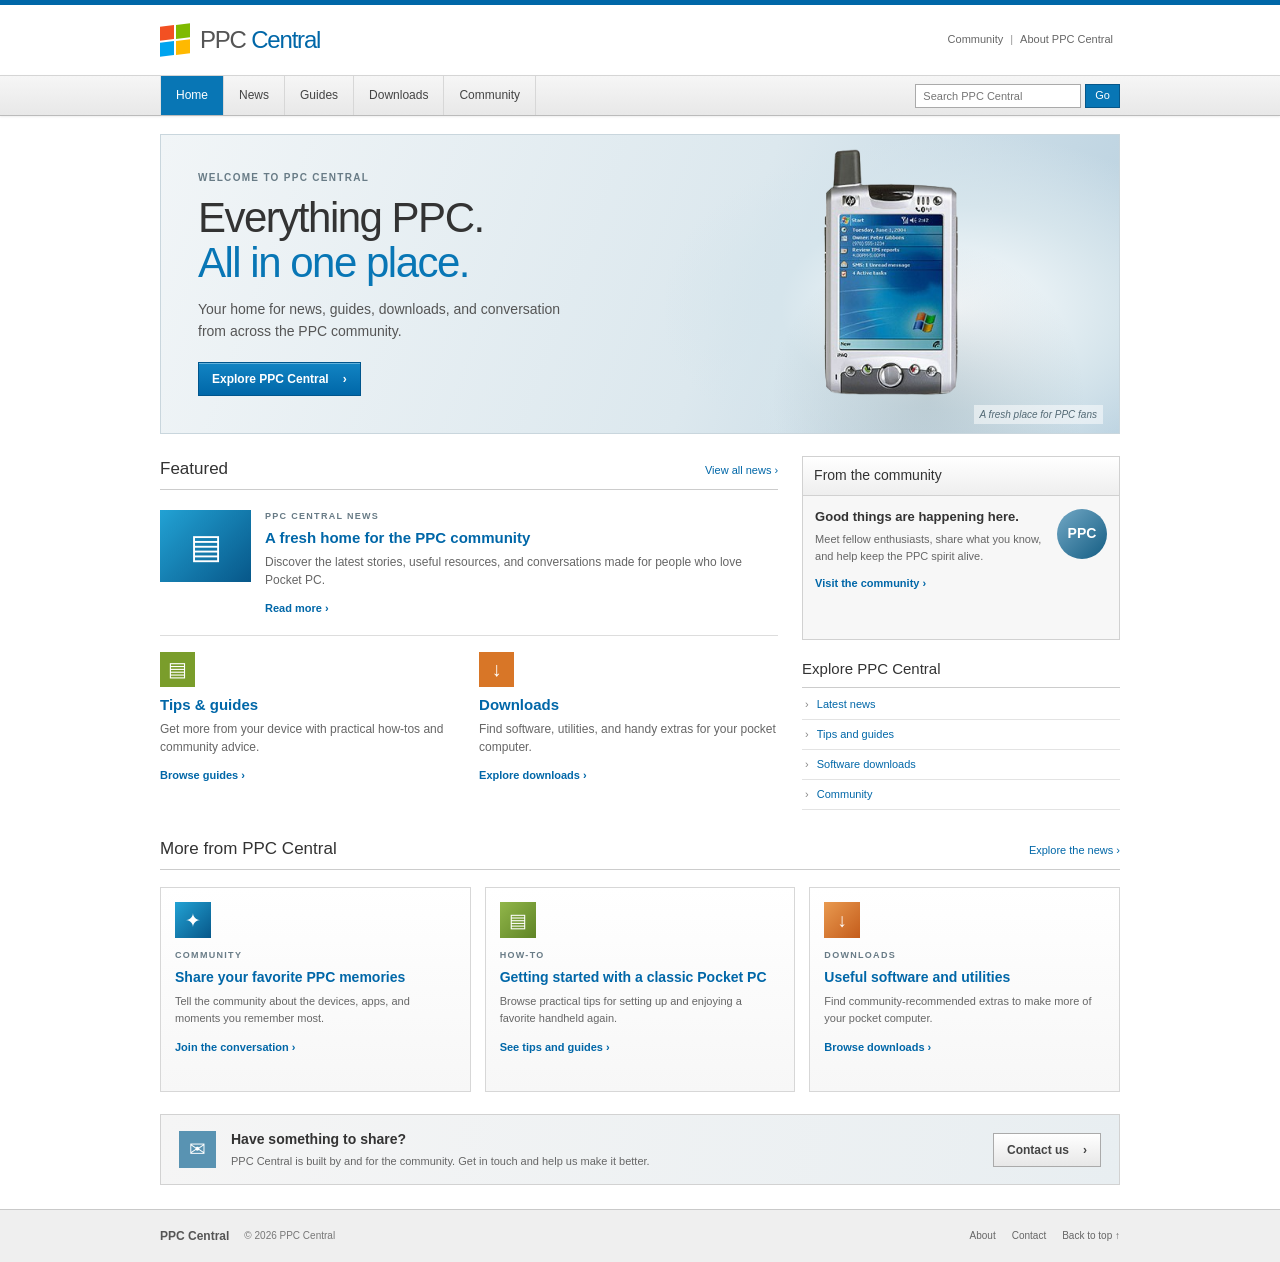
<file: index.html>
<!doctype html>
<html lang="en">
<head>
  <meta charset="utf-8">
  <meta name="viewport" content="width=device-width, initial-scale=1">
  <meta name="description" content="PPC Central — a classic web experience for the PPC community.">
  <title>PPC Central</title>
  <link rel="stylesheet" href="styles.css">
  <link rel="stylesheet" href="pocket-pc-details.css">
  <link rel="stylesheet" href="news-icon.css">
</head>
<body>
  <a class="skip-link" href="#main">Skip to content</a>
  <header class="site-header">
    <div class="utility wrap">
      <a class="brand" href="index.html" aria-label="PPC Central home"><span class="brand-mark" aria-hidden="true"><i></i><i></i><i></i><i></i></span><span class="brand-name">PPC <b>Central</b></span></a>
      <div class="utility-links"><a href="community.html">Community</a><span>|</span><a href="#about">About PPC Central</a></div>
    </div>
    <div class="nav-band">
      <nav class="main-nav wrap" aria-label="Main navigation">
        <a class="nav-home" href="index.html" aria-current="page">Home</a>
        <a href="news.html">News</a>
        <a href="guides.html">Guides</a>
        <a href="downloads.html">Downloads</a>
        <a href="community.html">Community</a>
        <form class="search" role="search" action="#">
          <label class="visually-hidden" for="site-search">Search PPC Central</label>
          <input id="site-search" type="search" placeholder="Search PPC Central">
          <button type="submit" aria-label="Search">Go</button>
        </form>
      </nav>
    </div>
  </header>

  <main id="main" class="wrap">
    <section class="hero" aria-labelledby="hero-title">
      <div class="hero-copy">
        <p class="eyebrow">WELCOME TO PPC CENTRAL</p>
        <h1 id="hero-title">Everything PPC.<br><span>All in one place.</span></h1>
        <p class="hero-intro">Your home for news, guides, downloads, and conversation from across the PPC community.</p>
        <a class="button button-blue" href="guides.html">Explore PPC Central <span aria-hidden="true">›</span></a>
      </div>
      <div class="hero-art">
        <img src="ppc.png" alt="HP iPAQ Pocket PC displaying the Windows Mobile Today screen" style="position:absolute;inset:0;width:100%;height:100%;object-fit:contain;padding:10px 24px 28px;">
        <span class="art-caption">A fresh place for PPC fans</span>
      </div>
    </section>

    <div class="content-grid">
      <section class="primary-column" aria-label="Featured content">
        <div class="section-heading"><h2>Featured</h2><a href="news.html">View all news <span aria-hidden="true">›</span></a></div>
        <article class="feature-card" id="news">
          <div class="feature-icon icon-blue" aria-hidden="true"><span>✦</span></div>
          <div><p class="card-kicker">PPC CENTRAL NEWS</p><h3><a href="news.html">A fresh home for the PPC community</a></h3><p>Discover the latest stories, useful resources, and conversations made for people who love Pocket PC.</p><a class="text-link" href="news.html">Read more <span aria-hidden="true">›</span></a></div>
        </article>
        <div class="tile-row">
          <article class="small-card" id="guides-card"><div class="tile-icon tile-green" aria-hidden="true">▤</div><h3><a href="guides.html">Tips &amp; guides</a></h3><p>Get more from your device with practical how-tos and community advice.</p><a class="text-link" href="guides.html">Browse guides ›</a></article>
          <article class="small-card" id="downloads-card"><div class="tile-icon tile-orange" aria-hidden="true">↓</div><h3><a href="downloads.html">Downloads</a></h3><p>Find software, utilities, and handy extras for your pocket computer.</p><a class="text-link" href="downloads.html">Explore downloads ›</a></article>
        </div>
      </section>

      <aside class="side-column" aria-label="Community highlights">
        <section class="side-panel" id="community"><h2>From the community</h2><div class="side-panel-body"><div class="community-badge" aria-hidden="true">PPC</div><h3>Good things are happening here.</h3><p>Meet fellow enthusiasts, share what you know, and help keep the PPC spirit alive.</p><a class="text-link" href="community.html">Visit the community ›</a></div></section>
        <section class="quick-links"><h2>Explore PPC Central</h2><ul><li><a href="news.html">Latest news</a></li><li><a href="guides.html">Tips and guides</a></li><li><a href="downloads.html">Software downloads</a></li><li><a href="community.html">Community</a></li></ul></section>
      </aside>
    </div>

    <section class="latest-section" aria-labelledby="latest-title">
      <div class="section-heading"><h2 id="latest-title">More from PPC Central</h2><a href="news.html">Explore the news <span aria-hidden="true">›</span></a></div>
      <div class="latest-grid">
        <article class="latest-card"><div class="latest-icon latest-blue" aria-hidden="true">✦</div><p class="card-kicker">COMMUNITY</p><h3><a href="community.html">Share your favorite PPC memories</a></h3><p>Tell the community about the devices, apps, and moments you remember most.</p><a class="text-link" href="community.html">Join the conversation ›</a></article>
        <article class="latest-card"><div class="latest-icon latest-green" aria-hidden="true">▤</div><p class="card-kicker">HOW-TO</p><h3><a href="guides.html">Getting started with a classic Pocket PC</a></h3><p>Browse practical tips for setting up and enjoying a favorite handheld again.</p><a class="text-link" href="guides.html">See tips and guides ›</a></article>
        <article class="latest-card"><div class="latest-icon latest-orange" aria-hidden="true">↓</div><p class="card-kicker">DOWNLOADS</p><h3><a href="downloads.html">Useful software and utilities</a></h3><p>Find community-recommended extras to make more of your pocket computer.</p><a class="text-link" href="downloads.html">Browse downloads ›</a></article>
      </div>
    </section>

    <section class="bottom-callout" id="about"><div class="callout-symbol" aria-hidden="true">✉</div><div><h2>Have something to share?</h2><p>PPC Central is built by and for the community. Get in touch and help us make it better.</p></div><a class="button button-light" href="mailto:psc3u1w4z@mozmail.com">Contact us <span aria-hidden="true">›</span></a></section>
  </main>

  <footer class="site-footer"><div class="footer-inner wrap"><a class="footer-brand" href="index.html">PPC Central</a><span>© 2026 PPC Central</span><nav aria-label="Footer"><a href="#about">About</a><a href="mailto:psc3u1w4z@mozmail.com">Contact</a><a href="#main">Back to top ↑</a></nav></div></footer>
</body>
</html>
</file>
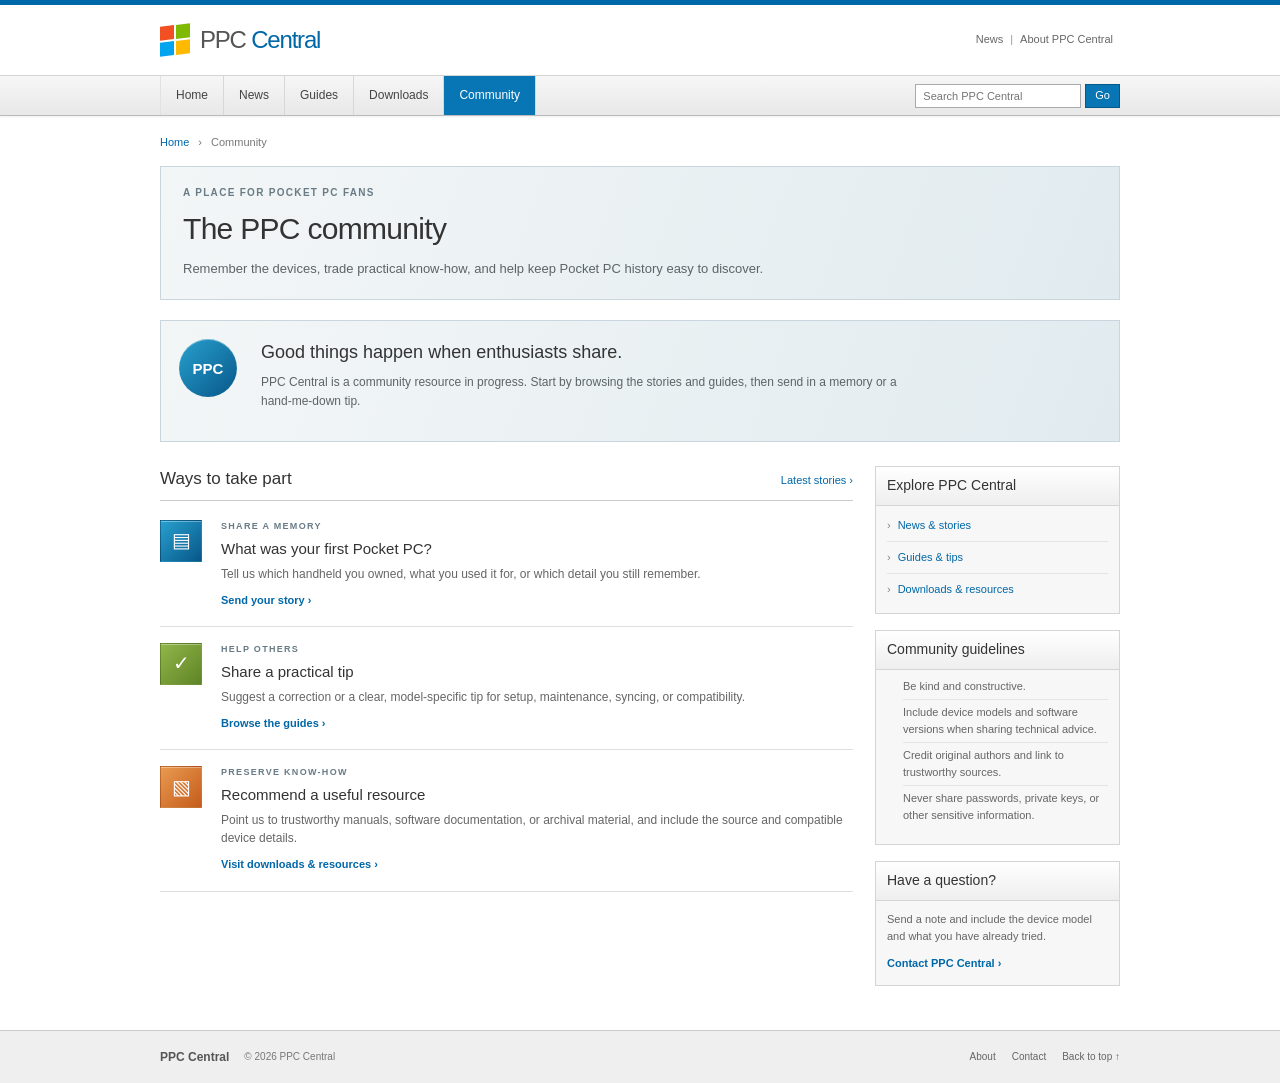
<file: community.html>
<!doctype html>
<html lang="en">
<head>
  <meta charset="utf-8">
  <meta name="viewport" content="width=device-width, initial-scale=1">
  <meta name="description" content="Connect with Pocket PC fans, share device memories, and explore community resources at PPC Central.">
  <title>Community | PPC Central</title>
  <link rel="stylesheet" href="styles.css">
  <link rel="stylesheet" href="news-page.css">
  <link rel="stylesheet" href="community-page.css">
</head>
<body>
  <a class="skip-link" href="#main">Skip to content</a>
  <header class="site-header">
    <div class="utility wrap">
      <a class="brand" href="index.html" aria-label="PPC Central home"><span class="brand-mark" aria-hidden="true"><i></i><i></i><i></i><i></i></span><span class="brand-name">PPC <b>Central</b></span></a>
      <div class="utility-links"><a href="news.html">News</a><span>|</span><a href="index.html#about">About PPC Central</a></div>
    </div>
    <div class="nav-band">
      <nav class="main-nav wrap" aria-label="Main navigation">
        <a href="index.html">Home</a><a href="news.html">News</a><a href="guides.html">Guides</a>
        <a href="downloads.html">Downloads</a><a class="nav-home" href="community.html" aria-current="page">Community</a>
        <form class="search" role="search" action="#"><label class="visually-hidden" for="site-search">Search PPC Central</label><input id="site-search" type="search" placeholder="Search PPC Central"><button type="submit" aria-label="Search">Go</button></form>
      </nav>
    </div>
  </header>

  <main id="main" class="wrap news-page community-page">
    <div class="breadcrumb"><a href="index.html">Home</a><span aria-hidden="true">›</span><span>Community</span></div>
    <section class="news-intro" aria-labelledby="page-title">
      <p class="eyebrow">A PLACE FOR POCKET PC FANS</p>
      <h1 id="page-title">The PPC community</h1>
      <p>Remember the devices, trade practical know-how, and help keep Pocket PC history easy to discover.</p>
    </section>

    <section class="community-welcome" aria-labelledby="welcome-title">
      <div class="welcome-mark" aria-hidden="true">PPC</div>
      <div><h2 id="welcome-title">Good things happen when enthusiasts share.</h2><p>PPC Central is a community resource in progress. Start by browsing the stories and guides, then send in a memory or a hand-me-down tip.</p></div>
    </section>

    <div class="community-grid">
      <section class="community-main" aria-label="Community highlights">
        <div class="section-heading"><h2>Ways to take part</h2><a href="news.html">Latest stories <span aria-hidden="true">›</span></a></div>
        <div class="participation-list">
          <article class="participation-card"><div class="participation-icon community-blue" aria-hidden="true">▤</div><div><p class="card-kicker">SHARE A MEMORY</p><h3>What was your first Pocket PC?</h3><p>Tell us which handheld you owned, what you used it for, or which detail you still remember.</p><a class="text-link" href="mailto:psc3u1w4z@mozmail.com?subject=My%20Pocket%20PC%20memory">Send your story ›</a></div></article>
          <article class="participation-card"><div class="participation-icon community-green" aria-hidden="true">✓</div><div><p class="card-kicker">HELP OTHERS</p><h3>Share a practical tip</h3><p>Suggest a correction or a clear, model-specific tip for setup, maintenance, syncing, or compatibility.</p><a class="text-link" href="guides.html">Browse the guides ›</a></div></article>
          <article class="participation-card"><div class="participation-icon community-orange" aria-hidden="true">▧</div><div><p class="card-kicker">PRESERVE KNOW-HOW</p><h3>Recommend a useful resource</h3><p>Point us to trustworthy manuals, software documentation, or archival material, and include the source and compatible device details.</p><a class="text-link" href="downloads.html">Visit downloads &amp; resources ›</a></div></article>
        </div>
      </section>

      <aside class="news-sidebar" aria-label="Community links">
        <section class="news-sidebox"><h2>Explore PPC Central</h2><ul><li><a href="news.html">News &amp; stories</a></li><li><a href="guides.html">Guides &amp; tips</a></li><li><a href="downloads.html">Downloads &amp; resources</a></li></ul></section>
        <section class="news-sidebox community-note"><h2>Community guidelines</h2><ul><li>Be kind and constructive.</li><li>Include device models and software versions when sharing technical advice.</li><li>Credit original authors and link to trustworthy sources.</li><li>Never share passwords, private keys, or other sensitive information.</li></ul></section>
        <section class="news-sidebox side-callout"><h2>Have a question?</h2><p>Send a note and include the device model and what you have already tried.</p><a class="text-link" href="mailto:psc3u1w4z@mozmail.com?subject=PPC%20Central%20question">Contact PPC Central ›</a></section>
      </aside>
    </div>
  </main>

  <footer class="site-footer"><div class="footer-inner wrap"><a class="footer-brand" href="index.html">PPC Central</a><span>© 2026 PPC Central</span><nav aria-label="Footer"><a href="index.html#about">About</a><a href="mailto:psc3u1w4z@mozmail.com">Contact</a><a href="#main">Back to top ↑</a></nav></div></footer>
</body>
</html>
</file>
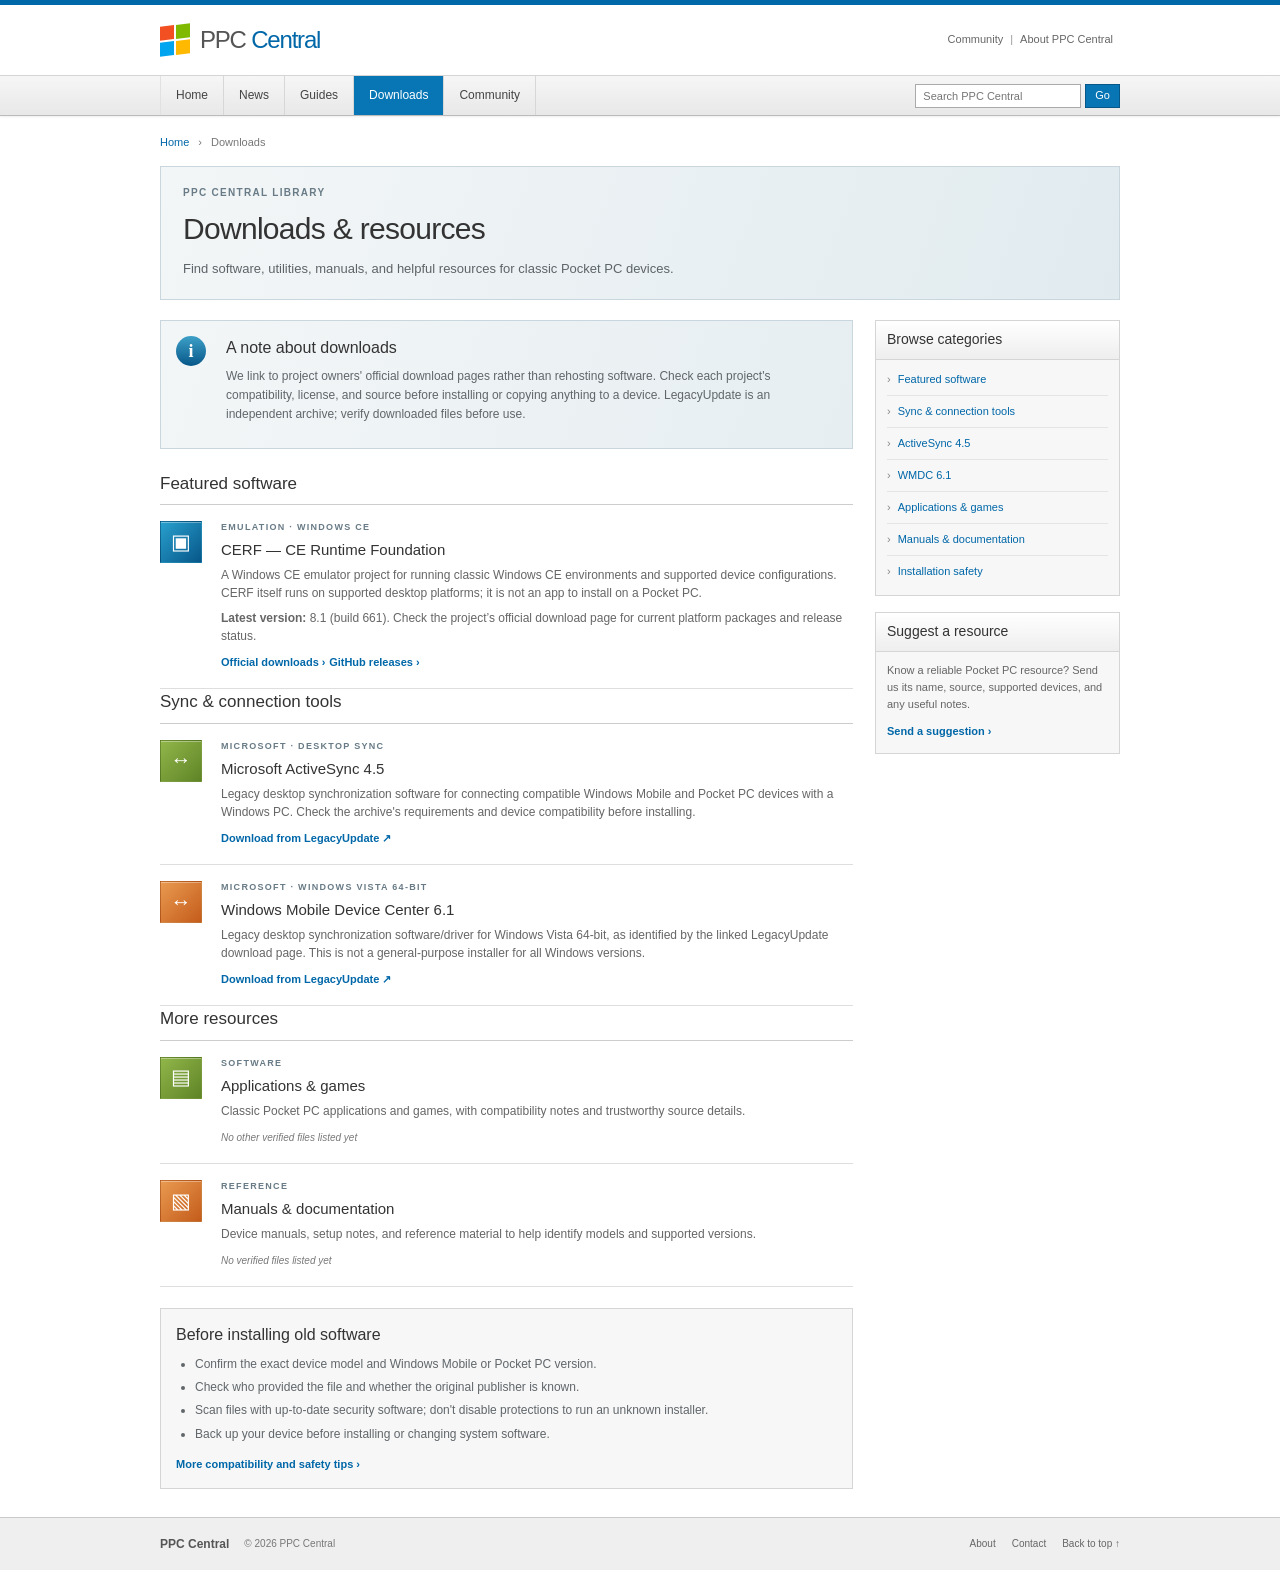
<file: downloads.html>
<!doctype html>
<html lang="en">
<head>
  <meta charset="utf-8">
  <meta name="viewport" content="width=device-width, initial-scale=1">
  <meta name="description" content="Pocket PC software, utilities, manuals, and community resources from PPC Central.">
  <title>Downloads | PPC Central</title>
  <link rel="stylesheet" href="styles.css">
  <link rel="stylesheet" href="news-page.css">
  <link rel="stylesheet" href="downloads-page.css">
</head>
<body>
  <a class="skip-link" href="#main">Skip to content</a>
  <header class="site-header">
    <div class="utility wrap">
      <a class="brand" href="index.html" aria-label="PPC Central home"><span class="brand-mark" aria-hidden="true"><i></i><i></i><i></i><i></i></span><span class="brand-name">PPC <b>Central</b></span></a>
      <div class="utility-links"><a href="community.html">Community</a><span>|</span><a href="index.html#about">About PPC Central</a></div>
    </div>
    <div class="nav-band">
      <nav class="main-nav wrap" aria-label="Main navigation">
        <a href="index.html">Home</a><a href="news.html">News</a><a href="guides.html">Guides</a>
        <a class="nav-home" href="downloads.html" aria-current="page">Downloads</a><a href="community.html">Community</a>
        <form class="search" role="search" action="#"><label class="visually-hidden" for="site-search">Search PPC Central</label><input id="site-search" type="search" placeholder="Search PPC Central"><button type="submit" aria-label="Search">Go</button></form>
      </nav>
    </div>
  </header>

  <main id="main" class="wrap news-page downloads-page">
    <div class="breadcrumb"><a href="index.html">Home</a><span aria-hidden="true">›</span><span>Downloads</span></div>
    <section class="news-intro" aria-labelledby="page-title">
      <p class="eyebrow">PPC CENTRAL LIBRARY</p>
      <h1 id="page-title">Downloads &amp; resources</h1>
      <p>Find software, utilities, manuals, and helpful resources for classic Pocket PC devices.</p>
    </section>

    <div class="news-layout downloads-layout">
      <section class="download-content" aria-label="Download library">
        <section class="download-notice" aria-labelledby="library-status">
          <div class="notice-icon" aria-hidden="true">i</div>
          <div><h2 id="library-status">A note about downloads</h2><p>We link to project owners' official download pages rather than rehosting software. Check each project's compatibility, license, and source before installing or copying anything to a device. LegacyUpdate is an independent archive; verify downloaded files before use.</p></div>
        </section>

        <h2 class="download-section-title">Featured software</h2>
        <article class="download-card featured-download" id="cerf">
          <div class="download-icon download-blue" aria-hidden="true">▣</div>
          <div>
            <p class="card-kicker">EMULATION · WINDOWS CE</p>
            <h3>CERF — CE Runtime Foundation</h3>
            <p>A Windows CE emulator project for running classic Windows CE environments and supported device configurations. CERF itself runs on supported desktop platforms; it is not an app to install on a Pocket PC.</p>
            <p class="download-meta"><strong>Latest version:</strong> 8.1 (build 661). Check the project’s official download page for current platform packages and release status.</p>
            <a class="text-link" href="https://cerf.cx/download" target="_blank" rel="noopener noreferrer">Official downloads ›</a>
            <a class="text-link" href="https://github.com/gweslab/cerf/releases" target="_blank" rel="noopener noreferrer">GitHub releases ›</a>
          </div>
        </article>

        <h2 class="download-section-title additional-title" id="utilities">Sync &amp; connection tools</h2>
        <div class="download-categories">
          <article class="download-card" id="activesync-45">
            <div class="download-icon download-green" aria-hidden="true">↔</div>
            <div>
              <p class="card-kicker">MICROSOFT · DESKTOP SYNC</p>
              <h3>Microsoft ActiveSync 4.5</h3>
              <p>Legacy desktop synchronization software for connecting compatible Windows Mobile and Pocket PC devices with a Windows PC. Check the archive's requirements and device compatibility before installing.</p>
              <a class="text-link" href="https://legacyupdate.net/download-center/download/15/activesync-4.5" target="_blank" rel="noopener noreferrer">Download from LegacyUpdate ↗</a>
            </div>
          </article>
          <article class="download-card" id="wmdc-61">
            <div class="download-icon download-orange" aria-hidden="true">↔</div>
            <div>
              <p class="card-kicker">MICROSOFT · WINDOWS VISTA 64-BIT</p>
              <h3>Windows Mobile Device Center 6.1</h3>
              <p>Legacy desktop synchronization software/driver for Windows Vista 64-bit, as identified by the linked LegacyUpdate download page. This is not a general-purpose installer for all Windows versions.</p>
              <a class="text-link" href="https://legacyupdate.net/download-center/download/3182/microsoft-windows-mobile-device-center-6.1-driver-for-windows-vista-64-bit" target="_blank" rel="noopener noreferrer">Download from LegacyUpdate ↗</a>
            </div>
          </article>
        </div>

        <h2 class="download-section-title additional-title">More resources</h2>
        <div class="download-categories">
          <article class="download-card" id="software"><div class="download-icon download-green" aria-hidden="true">▤</div><div><p class="card-kicker">SOFTWARE</p><h3>Applications &amp; games</h3><p>Classic Pocket PC applications and games, with compatibility notes and trustworthy source details.</p><span class="availability">No other verified files listed yet</span></div></article>
          <article class="download-card" id="manuals"><div class="download-icon download-orange" aria-hidden="true">▧</div><div><p class="card-kicker">REFERENCE</p><h3>Manuals &amp; documentation</h3><p>Device manuals, setup notes, and reference material to help identify models and supported versions.</p><span class="availability">No verified files listed yet</span></div></article>
        </div>

        <section class="download-safety" id="safety">
          <h2>Before installing old software</h2>
          <ul>
            <li>Confirm the exact device model and Windows Mobile or Pocket PC version.</li>
            <li>Check who provided the file and whether the original publisher is known.</li>
            <li>Scan files with up-to-date security software; don't disable protections to run an unknown installer.</li>
            <li>Back up your device before installing or changing system software.</li>
          </ul>
          <a class="text-link" href="guides.html#software">More compatibility and safety tips ›</a>
        </section>
      </section>

      <aside class="news-sidebar" aria-label="Download resources">
        <section class="news-sidebox"><h2>Browse categories</h2><ul><li><a href="#cerf">Featured software</a></li><li><a href="#utilities">Sync &amp; connection tools</a></li><li><a href="#activesync-45">ActiveSync 4.5</a></li><li><a href="#wmdc-61">WMDC 6.1</a></li><li><a href="#software">Applications &amp; games</a></li><li><a href="#manuals">Manuals &amp; documentation</a></li><li><a href="#safety">Installation safety</a></li></ul></section>
        <section class="news-sidebox side-callout"><h2>Suggest a resource</h2><p>Know a reliable Pocket PC resource? Send us its name, source, supported devices, and any useful notes.</p><a class="text-link" href="mailto:psc3u1w4z@mozmail.com?subject=PPC%20Central%20download%20suggestion">Send a suggestion ›</a></section>
      </aside>
    </div>
  </main>

  <footer class="site-footer"><div class="footer-inner wrap"><a class="footer-brand" href="index.html">PPC Central</a><span>© 2026 PPC Central</span><nav aria-label="Footer"><a href="index.html#about">About</a><a href="mailto:psc3u1w4z@mozmail.com">Contact</a><a href="#main">Back to top ↑</a></nav></div></footer>
</body>
</html>
</file>
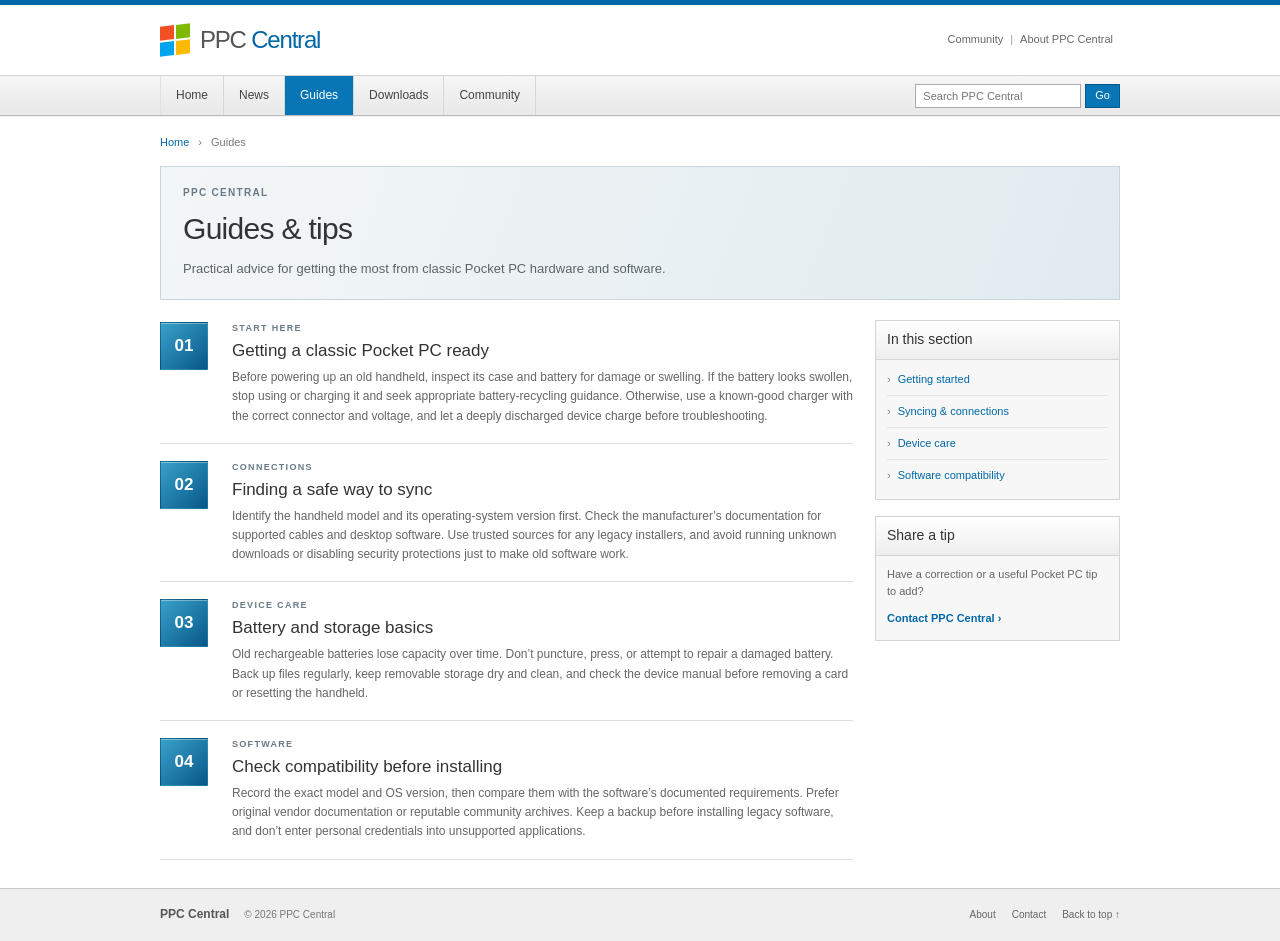
<file: guides.html>
<!doctype html>
<html lang="en">
<head>
  <meta charset="utf-8">
  <meta name="viewport" content="width=device-width, initial-scale=1">
  <meta name="description" content="Pocket PC guides, setup advice, and practical tips from the PPC Central community.">
  <title>Guides | PPC Central</title>
  <link rel="stylesheet" href="styles.css">
  <link rel="stylesheet" href="news-page.css">
  <link rel="stylesheet" href="guides-page.css">
</head>
<body>
  <a class="skip-link" href="#main">Skip to content</a>
  <header class="site-header">
    <div class="utility wrap">
      <a class="brand" href="index.html" aria-label="PPC Central home"><span class="brand-mark" aria-hidden="true"><i></i><i></i><i></i><i></i></span><span class="brand-name">PPC <b>Central</b></span></a>
      <div class="utility-links"><a href="community.html">Community</a><span>|</span><a href="index.html#about">About PPC Central</a></div>
    </div>
    <div class="nav-band">
      <nav class="main-nav wrap" aria-label="Main navigation">
        <a href="index.html">Home</a><a href="news.html">News</a><a class="nav-home" href="guides.html" aria-current="page">Guides</a><a href="downloads.html">Downloads</a><a href="community.html">Community</a>
        <form class="search" role="search" action="#"><label class="visually-hidden" for="site-search">Search PPC Central</label><input id="site-search" type="search" placeholder="Search PPC Central"><button type="submit" aria-label="Search">Go</button></form>
      </nav>
    </div>
  </header>

  <main id="main" class="wrap news-page guides-page">
    <div class="breadcrumb"><a href="index.html">Home</a><span aria-hidden="true">›</span><span>Guides</span></div>
    <section class="news-intro" aria-labelledby="page-title">
      <p class="eyebrow">PPC CENTRAL</p>
      <h1 id="page-title">Guides &amp; tips</h1>
      <p>Practical advice for getting the most from classic Pocket PC hardware and software.</p>
    </section>
    <div class="news-layout guides-layout">
      <section class="guide-list" aria-label="Pocket PC guides">
        <article class="guide-card" id="getting-started"><div class="guide-number" aria-hidden="true">01</div><div><p class="card-kicker">START HERE</p><h2>Getting a classic Pocket PC ready</h2><p>Before powering up an old handheld, inspect its case and battery for damage or swelling. If the battery looks swollen, stop using or charging it and seek appropriate battery-recycling guidance. Otherwise, use a known-good charger with the correct connector and voltage, and let a deeply discharged device charge before troubleshooting.</p></div></article>
        <article class="guide-card" id="syncing"><div class="guide-number" aria-hidden="true">02</div><div><p class="card-kicker">CONNECTIONS</p><h2>Finding a safe way to sync</h2><p>Identify the handheld model and its operating-system version first. Check the manufacturer’s documentation for supported cables and desktop software. Use trusted sources for any legacy installers, and avoid running unknown downloads or disabling security protections just to make old software work.</p></div></article>
        <article class="guide-card" id="battery-care"><div class="guide-number" aria-hidden="true">03</div><div><p class="card-kicker">DEVICE CARE</p><h2>Battery and storage basics</h2><p>Old rechargeable batteries lose capacity over time. Don’t puncture, press, or attempt to repair a damaged battery. Back up files regularly, keep removable storage dry and clean, and check the device manual before removing a card or resetting the handheld.</p></div></article>
        <article class="guide-card" id="software"><div class="guide-number" aria-hidden="true">04</div><div><p class="card-kicker">SOFTWARE</p><h2>Check compatibility before installing</h2><p>Record the exact model and OS version, then compare them with the software’s documented requirements. Prefer original vendor documentation or reputable community archives. Keep a backup before installing legacy software, and don’t enter personal credentials into unsupported applications.</p></div></article>
      </section>
      <aside class="news-sidebar" aria-label="Guide topics">
        <section class="news-sidebox"><h2>In this section</h2><ul><li><a href="#getting-started">Getting started</a></li><li><a href="#syncing">Syncing &amp; connections</a></li><li><a href="#battery-care">Device care</a></li><li><a href="#software">Software compatibility</a></li></ul></section>
        <section class="news-sidebox side-callout"><h2>Share a tip</h2><p>Have a correction or a useful Pocket PC tip to add?</p><a class="text-link" href="mailto:psc3u1w4z@mozmail.com">Contact PPC Central ›</a></section>
      </aside>
    </div>
  </main>
  <footer class="site-footer"><div class="footer-inner wrap"><a class="footer-brand" href="index.html">PPC Central</a><span>© 2026 PPC Central</span><nav aria-label="Footer"><a href="index.html#about">About</a><a href="mailto:psc3u1w4z@mozmail.com">Contact</a><a href="#main">Back to top ↑</a></nav></div></footer>
</body>
</html>
</file>
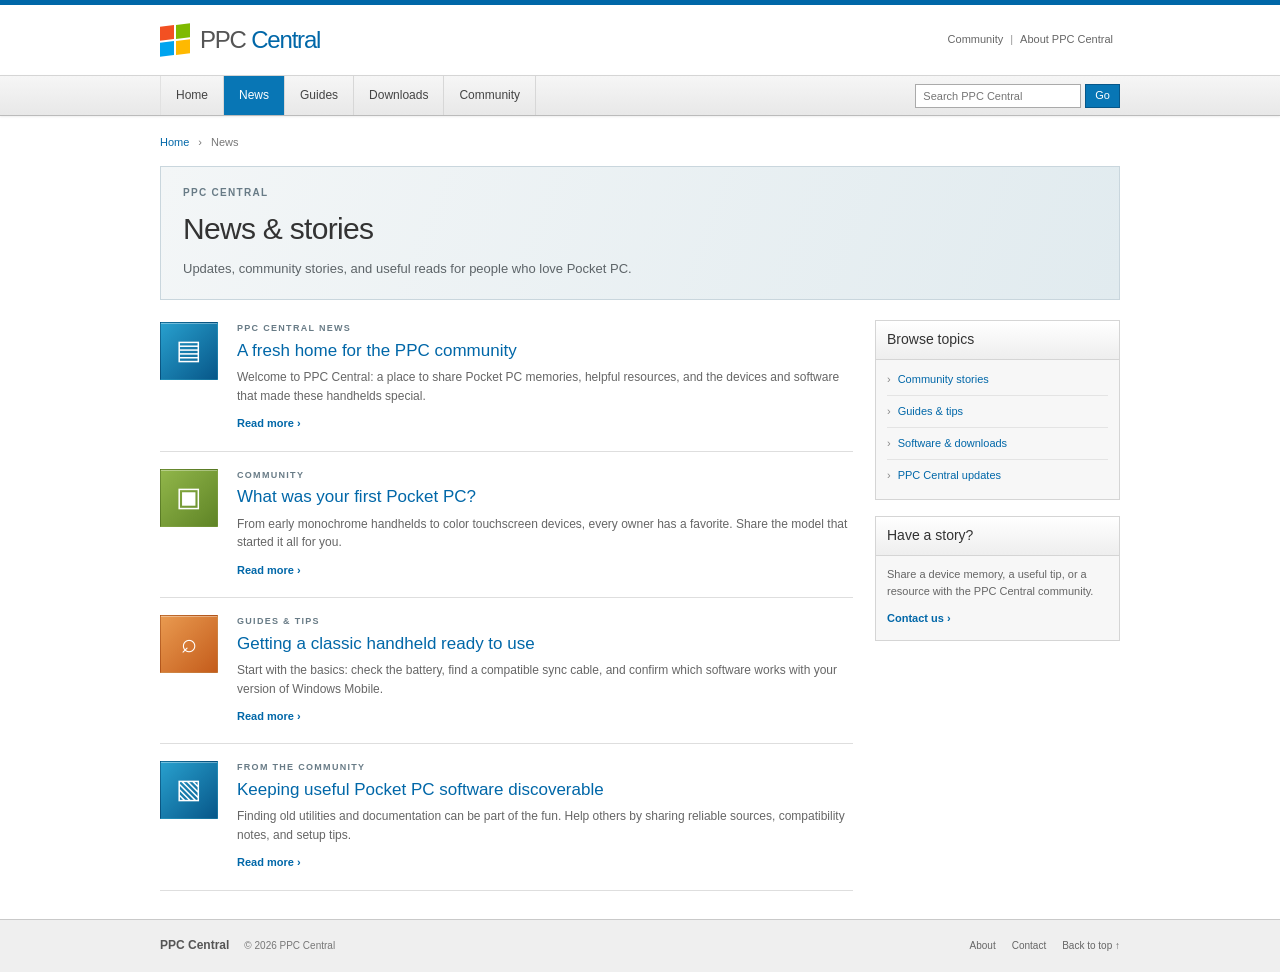
<file: news.html>
<!doctype html>
<html lang="en">
<head>
  <meta charset="utf-8">
  <meta name="viewport" content="width=device-width, initial-scale=1">
  <meta name="description" content="PPC Central news, features, and updates for the Pocket PC community.">
  <title>News | PPC Central</title>
  <link rel="stylesheet" href="styles.css">
  <link rel="stylesheet" href="pocket-pc-details.css">
  <link rel="stylesheet" href="news-icon.css">
  <link rel="stylesheet" href="news-page.css">
</head>
<body>
  <a class="skip-link" href="#main">Skip to content</a>
  <header class="site-header">
    <div class="utility wrap">
      <a class="brand" href="index.html" aria-label="PPC Central home"><span class="brand-mark" aria-hidden="true"><i></i><i></i><i></i><i></i></span><span class="brand-name">PPC <b>Central</b></span></a>
      <div class="utility-links"><a href="community.html">Community</a><span>|</span><a href="index.html#about">About PPC Central</a></div>
    </div>
    <div class="nav-band">
      <nav class="main-nav wrap" aria-label="Main navigation">
        <a href="index.html">Home</a>
        <a class="nav-home" href="news.html" aria-current="page">News</a>
        <a href="guides.html">Guides</a>
        <a href="downloads.html">Downloads</a>
        <a href="community.html">Community</a>
        <form class="search" role="search" action="#">
          <label class="visually-hidden" for="site-search">Search PPC Central</label>
          <input id="site-search" type="search" placeholder="Search PPC Central">
          <button type="submit" aria-label="Search">Go</button>
        </form>
      </nav>
    </div>
  </header>

  <main id="main" class="wrap news-page">
    <div class="breadcrumb"><a href="index.html">Home</a><span aria-hidden="true">›</span><span>News</span></div>
    <section class="news-intro" aria-labelledby="page-title">
      <p class="eyebrow">PPC CENTRAL</p>
      <h1 id="page-title">News &amp; stories</h1>
      <p>Updates, community stories, and useful reads for people who love Pocket PC.</p>
    </section>
    <div class="news-layout">
      <section id="news-feed" class="news-feed" aria-label="Latest news and stories" aria-live="polite">
        <p class="news-loading">Loading the latest stories…</p>
      </section>
      <aside class="news-sidebar" aria-label="News topics">
        <section class="news-sidebox"><h2>Browse topics</h2><ul>
          <li><a href="community.html">Community stories</a></li>
          <li><a href="guides.html">Guides &amp; tips</a></li>
          <li><a href="downloads.html">Software &amp; downloads</a></li>
          <li><a href="index.html#about">PPC Central updates</a></li>
        </ul></section>
        <section class="news-sidebox side-callout"><h2>Have a story?</h2><p>Share a device memory, a useful tip, or a resource with the PPC Central community.</p><a class="text-link" href="mailto:psc3u1w4z@mozmail.com">Contact us ›</a></section>
      </aside>
    </div>
  </main>
  <footer class="site-footer"><div class="footer-inner wrap"><a class="footer-brand" href="index.html">PPC Central</a><span>© 2026 PPC Central</span><nav aria-label="Footer"><a href="index.html#about">About</a><a href="mailto:psc3u1w4z@mozmail.com">Contact</a><a href="#main">Back to top ↑</a></nav></div></footer>
  <script src="news.js" defer></script>
</body>
</html>
</file>
<file: styles.css>
/* PPC Central — a responsive, late-2000s-inspired homepage. */
:root {
  color-scheme: light;
  --ink: #333;
  --muted: #666;
  --blue: #0067a8;
  --deep-blue: #075789;
  --line: #d7d7d7;
  --page-width: 960px;
  font-family: Arial, Helvetica, sans-serif;
}
* { box-sizing: border-box; }
html { scroll-behavior: smooth; }
body { margin: 0; color: var(--ink); background: #fff; font-size: 13px; line-height: 1.55; }
a { color: #0067a8; text-decoration: none; }
a:hover { color: #00436f; text-decoration: underline; }
.wrap { width: min(var(--page-width), calc(100% - 36px)); margin-inline: auto; }
.visually-hidden, .skip-link:not(:focus) { position: absolute; width: 1px; height: 1px; padding: 0; margin: -1px; overflow: hidden; clip: rect(0,0,0,0); white-space: nowrap; border: 0; }
.skip-link:focus { position: fixed; z-index: 20; top: 8px; left: 8px; padding: 8px 12px; background: #fff; }
.site-header { border-top: 5px solid #0067a8; background: #fff; }
.utility { height: 70px; display: flex; align-items: center; justify-content: space-between; }
.brand { display: inline-flex; gap: 10px; align-items: center; color: #555; }
.brand:hover { text-decoration: none; }
.brand-name { font-size: 24px; letter-spacing: -1.2px; }
.brand-name b { color: #0067a8; font-weight: 400; }
.brand-mark { width: 30px; height: 30px; display: grid; grid-template-columns: repeat(2, 1fr); gap: 2px; transform: skewY(-7deg); }
.brand-mark i:nth-child(1) { background: #f25022; }.brand-mark i:nth-child(2) { background: #7fba00; }.brand-mark i:nth-child(3) { background: #00a4ef; }.brand-mark i:nth-child(4) { background: #ffb900; }
.utility-links { color: #999; font-size: 11px; }.utility-links a { color: #666; margin: 0 7px; }
.nav-band { background: linear-gradient(#f6f6f6, #e8e8e8); border-top: 1px solid #d5d5d5; border-bottom: 1px solid #bbb; box-shadow: 0 1px 2px #eee; }
.main-nav { min-height: 39px; display: flex; align-items: stretch; }
.main-nav > a { display: flex; align-items: center; padding: 0 15px; color: #444; border-right: 1px solid #d7d7d7; font-size: 12px; }
.main-nav > a:first-child { border-left: 1px solid #e1e1e1; }.main-nav > a:hover, .main-nav > .nav-home { color: #fff; background: #0876b5; text-decoration: none; }
.search { display: flex; align-items: center; gap: 4px; margin-left: auto; padding-left: 10px; }
.search input { width: 166px; height: 24px; border: 1px solid #aaa; padding: 3px 7px; font: inherit; font-size: 11px; background: #fff; }
.search button { height: 24px; padding: 0 9px; color: white; border: 1px solid #075789; background: #0876b5; font: inherit; font-size: 11px; cursor: pointer; }
.hero { min-height: 300px; margin-top: 18px; position: relative; overflow: hidden; display: grid; grid-template-columns: 1fr 0.9fr; background: linear-gradient(110deg, #f1f5f7, #dce8ee 58%, #b8d0df); border: 1px solid #c9d6dd; }
.hero-copy { z-index: 1; align-self: center; padding: 29px 0 31px 37px; max-width: 490px; }
.eyebrow, .card-kicker { color: #687b86; font-size: 10px; font-weight: bold; letter-spacing: 1.3px; margin: 0 0 9px; }
.hero h1 { margin: 0; color: #333; font-size: clamp(29px, 4vw, 42px); line-height: 1.08; letter-spacing: -1.5px; font-weight: 400; }
.hero h1 span { color: #0876b5; }
.hero-intro { max-width: 375px; margin: 14px 0 19px; color: #555; font-size: 14px; }
.button { min-height: 34px; display: inline-flex; align-items: center; justify-content: center; gap: 14px; padding: 0 13px; font-size: 12px; font-weight: bold; }
.button:hover { text-decoration: none; }.button-blue { color: white; border: 1px solid #00558c; background: linear-gradient(#1284c3, #0067a8); box-shadow: inset 0 1px #63b2db; }.button-blue:hover { color: white; background: #005b94; }
.hero-art { position: relative; min-height: 298px; overflow: hidden; background: radial-gradient(ellipse at 63% 58%, #f8fbfc 0, #d6e5ec 38%, transparent 69%); }
.sun-glow { position: absolute; width: 300px; height: 300px; right: 24px; top: 7px; border: 1px solid rgba(255,255,255,.7); border-radius: 50%; box-shadow: 0 0 0 18px rgba(255,255,255,.12), 0 0 0 45px rgba(255,255,255,.1); }
.device { position: absolute; border: 5px solid #555e62; border-radius: 17px; background: linear-gradient(120deg, #d4d7d5, #858e90); box-shadow: 7px 12px 19px rgba(32,54,67,.3), inset 1px 1px 2px #fff; }
.device-back { width: 115px; height: 205px; top: 55px; left: 42%; transform: rotate(12deg); opacity: .8; }
.device-front { width: 137px; height: 235px; top: 39px; left: 57%; transform: rotate(-8deg); }
.device-screen { position: absolute; top: 14px; left: 12px; right: 12px; height: 125px; display: grid; place-items: center; color: #fff; background: linear-gradient(145deg, #7d9a9f, #385c66); border: 4px solid #343b3c; font-size: 25px; font-weight: bold; text-shadow: 1px 2px #333; }
.screen-front { height: 145px; align-content: center; gap: 4px; color: #173847; background: linear-gradient(150deg, #e7f2eb, #9fbda8); text-shadow: none; font-size: 11px; }.screen-front b { font-size: 13px; }.screen-front small { margin-top: 13px; font-size: 9px; }
.device-keys { position: absolute; top: 151px; left: 14px; right: 14px; height: 29px; border-radius: 3px; background: repeating-linear-gradient(90deg, #555 0 13px, #aaa 13px 15px); }
.device-front .device-keys { top: 169px; }.device-button { position: absolute; bottom: 8px; left: 50%; width: 18px; height: 11px; margin-left: -9px; border-radius: 50%; background: #667072; border: 1px solid #404749; }
.art-caption { position: absolute; right: 20px; bottom: 11px; color: #60737b; font-size: 10px; font-style: italic; }
.content-grid { display: grid; grid-template-columns: minmax(0, 1.75fr) minmax(230px, .9fr); gap: 24px; padding: 22px 0 24px; }
.section-heading { display: flex; align-items: baseline; justify-content: space-between; border-bottom: 1px solid #ccc; margin-bottom: 3px; }
.section-heading h2, .side-panel h2, .quick-links h2 { margin: 0; padding: 0 0 7px; font-size: 17px; font-weight: 400; color: #333; }.section-heading > a { font-size: 11px; }
.feature-card { display: grid; grid-template-columns: 91px 1fr; gap: 14px; padding: 17px 0; border-bottom: 1px solid #ddd; }
.feature-icon { height: 72px; display: grid; place-items: center; font-size: 34px; color: white; }.icon-blue { background: linear-gradient(135deg, #22a2d4, #075789); }
.feature-card h3, .small-card h3, .side-panel h3 { margin: 0 0 5px; font-size: 15px; line-height: 1.3; }.feature-card p:not(.card-kicker), .small-card p, .side-panel p { margin: 5px 0 8px; color: #666; font-size: 12px; }.feature-card .card-kicker { margin-bottom: 4px; font-size: 9px; }.text-link { font-size: 11px; font-weight: bold; }
.tile-row { display: grid; grid-template-columns: 1fr 1fr; gap: 20px; padding-top: 16px; }
.small-card { min-height: 150px; }.tile-icon { width: 35px; height: 35px; margin-bottom: 8px; display: grid; place-items: center; color: #fff; font-size: 20px; }.tile-green { background: #7a9d2b; }.tile-orange { background: #d87627; }
.side-panel { border: 1px solid #d1d1d1; background: #f7f7f7; }.side-panel h2 { padding: 8px 11px; border-bottom: 1px solid #d1d1d1; background: linear-gradient(#fff, #eee); font-size: 14px; }.side-panel-body { min-height: 143px; padding: 13px 12px 14px; }.community-badge { float: right; width: 50px; height: 50px; display: grid; place-items: center; margin: 0 0 8px 10px; color: white; background: linear-gradient(135deg, #72a8c5, #145d83); font-size: 14px; font-weight: bold; border-radius: 50%; }.side-panel h3 { font-size: 13px; }.side-panel p { font-size: 11px; }
.quick-links { margin-top: 17px; }.quick-links h2 { border-bottom: 1px solid #ccc; font-size: 15px; }.quick-links ul { list-style: none; margin: 0; padding: 2px 0; }.quick-links li { border-bottom: 1px solid #e3e3e3; }.quick-links a { display: block; padding: 6px 3px; font-size: 11px; }.quick-links li a::before { content: "›"; margin-right: 8px; color: #888; }
.latest-section { margin: 0 0 22px; }
.latest-grid { display: grid; grid-template-columns: repeat(3, minmax(0, 1fr)); gap: 14px; padding-top: 14px; }
.latest-card { min-height: 205px; padding: 14px; border: 1px solid #d7d7d7; background: linear-gradient(#fff, #f7f7f7); }
.latest-icon { width: 36px; height: 36px; display: grid; place-items: center; margin-bottom: 11px; color: #fff; font-size: 19px; }
.latest-blue { background: linear-gradient(135deg, #22a2d4, #075789); }
.latest-green { background: linear-gradient(135deg, #91b64a, #5f8426); }
.latest-orange { background: linear-gradient(135deg, #e99a50, #c45c1b); }
.latest-card .card-kicker { margin-bottom: 5px; font-size: 9px; }
.latest-card h3 { margin: 0 0 6px; font-size: 14px; line-height: 1.35; }
.latest-card p:not(.card-kicker) { margin: 0 0 10px; color: #666; font-size: 11px; }
.bottom-callout { display: flex; align-items: center; gap: 15px; padding: 14px 18px; margin-bottom: 24px; border: 1px solid #d2d2d2; background: linear-gradient(100deg, #f5f5f5, #e8eef1); }.callout-symbol { width: 37px; height: 37px; display: grid; place-items: center; flex: 0 0 auto; color: white; background: #5993b2; font-size: 20px; }.bottom-callout h2 { margin: 0 0 2px; font-size: 14px; }.bottom-callout p { margin: 0; color: #666; font-size: 11px; }.button-light { margin-left: auto; flex: 0 0 auto; color: #444; border: 1px solid #aaa; background: linear-gradient(#fff, #e7e7e7); }.button-light:hover { color: #222; background: #fff; }
.site-footer { border-top: 1px solid #c9c9c9; background: #efefef; color: #777; font-size: 10px; }.footer-inner { min-height: 52px; display: flex; align-items: center; gap: 15px; }.footer-brand { color: #555; font-size: 12px; font-weight: bold; }.footer-inner nav { display: flex; gap: 16px; margin-left: auto; }.footer-inner nav a { color: #666; }
@media (max-width: 700px) {
  .utility { height: 60px; }.main-nav { flex-wrap: wrap; }.main-nav > a { min-height: 39px; padding-inline: 12px; }.search { min-height: 39px; flex: 1 1 100%; padding: 5px 0; border-top: 1px solid #ddd; }.search input { flex: 1; width: auto; }
  .hero { grid-template-columns: 1fr; }.hero-copy { padding: 28px 25px 22px; }.hero-art { min-height: 185px; }.device-back { top: 1px; left: 38%; transform: scale(.78) rotate(12deg); transform-origin: top left; }.device-front { top: -5px; left: 57%; transform: scale(.78) rotate(-8deg); transform-origin: top left; }.sun-glow { top: -70px; }
  .content-grid { grid-template-columns: 1fr; gap: 20px; }.side-column { display: grid; grid-template-columns: 1fr 1fr; gap: 18px; align-items: start; }.quick-links { margin-top: 0; }
  .latest-grid { grid-template-columns: 1fr 1fr; }
}
@media (max-width: 480px) {
  .wrap { width: min(100% - 24px, var(--page-width)); }.utility-links { display: none; }.main-nav > a { flex: 1; justify-content: center; padding-inline: 5px; font-size: 11px; }.hero { margin-top: 12px; }.hero h1 { font-size: 34px; }.tile-row, .side-column, .latest-grid { grid-template-columns: 1fr; }.small-card { min-height: 0; padding-bottom: 12px; border-bottom: 1px solid #ddd; }.bottom-callout { align-items: flex-start; flex-wrap: wrap; }.bottom-callout > div:nth-child(2) { flex: 1; }.button-light { margin-left: 52px; }.footer-inner { padding: 12px 0; flex-wrap: wrap; }.footer-inner nav { width: 100%; margin-left: 0; }
}
@media (prefers-reduced-motion: reduce) { html { scroll-behavior: auto; } }
<link rel="stylesheet" href="news-icon.css">
</file>
<file: pocket-pc-details.css>
/* Additional Pocket PC hardware details for the hero illustration. */
.hero-art {
  perspective: 900px;
  background:
    radial-gradient(ellipse at 58% 88%, rgba(80, 105, 117, .2), transparent 42%),
    radial-gradient(ellipse at 63% 58%, #fbfdfe 0, #d6e5ec 42%, transparent 72%);
}

/* Give the devices the rounded, molded shells of early PDA hardware. */
.device {
  border: 0;
  border-radius: 17px 17px 21px 21px;
  background: linear-gradient(105deg, #f3f4f1 0%, #c3c8c6 12%, #e8e9e5 27%, #aeb4b3 86%, #858d8e 100%);
  box-shadow:
    2px 3px 0 #737b7d,
    5px 10px 15px rgba(32, 54, 67, .32),
    inset 2px 1px 3px rgba(255,255,255,.95),
    inset -3px -4px 8px rgba(51,60,63,.28);
  transform-style: preserve-3d;
}

/* Top speaker slot and side stylus channel. */
.device::before {
  content: "";
  position: absolute;
  z-index: 3;
  top: 5px;
  left: 50%;
  width: 25px;
  height: 3px;
  transform: translateX(-50%);
  border-radius: 4px;
  background: #535b5d;
  box-shadow: 0 1px 1px rgba(255,255,255,.8);
}
.device::after {
  content: "";
  position: absolute;
  z-index: 3;
  top: 47px;
  right: 3px;
  width: 2px;
  height: 105px;
  border-radius: 2px;
  background: linear-gradient(90deg, #727a7b, #eef0ed, #777f80);
}

.device-back {
  width: 116px;
  height: 211px;
  top: 53px;
  left: 41%;
  transform: rotateY(-7deg) rotate(10deg);
  opacity: .94;
}

.device-front {
  width: 139px;
  height: 238px;
  top: 38px;
  left: 57%;
  transform: rotateY(5deg) rotate(-5deg);
}

.device-screen {
  top: 15px;
  left: 11px;
  right: 11px;
  height: 143px;
  overflow: hidden;
  display: flex;
  flex-direction: column;
  align-items: center;
  justify-content: center;
  gap: 5px;
  border: 3px solid #293638;
  border-radius: 3px;
  color: #173847;
  background:
    linear-gradient(180deg, transparent 0 82%, rgba(255,255,255,.45) 82% 83%, transparent 83%),
    linear-gradient(145deg, #d9e8d0 0%, #b8d2b1 46%, #84a99a 100%);
  box-shadow: inset 0 0 0 1px rgba(255,255,255,.7), 0 1px 2px rgba(0,0,0,.4);
  text-shadow: none;
  font-size: 15px;
}

/* Windows Mobile-era status and task bars give the screens a recognizable UI. */
.device-screen::before {
  content: "Start     9:41 AM";
  position: absolute;
  z-index: 1;
  top: 0;
  left: 0;
  right: 0;
  height: 15px;
  padding: 0 4px;
  color: #fff;
  background: linear-gradient(#397caf, #155282);
  font: 7px/15px Arial, sans-serif;
  text-align: left;
  text-shadow: 0 1px #234;
}
.device-screen::after {
  content: "▦   Contacts   Calendar";
  position: absolute;
  z-index: 1;
  left: 0;
  right: 0;
  bottom: 0;
  height: 15px;
  padding-left: 4px;
  color: #fff;
  background: linear-gradient(#4b86ae, #235a7b);
  font: 6px/15px Arial, sans-serif;
  text-align: left;
  text-shadow: 0 1px #234;
}

.screen-front {
  height: 155px;
  padding-top: 16px;
  font-size: 9px;
  background:
    radial-gradient(ellipse at 72% 54%, rgba(246,255,217,.9), transparent 42%),
    linear-gradient(145deg, #d9e8d0 0%, #b8d2b1 46%, #84a99a 100%);
}
.screen-front b { font-size: 11px; }
.screen-front small { margin-top: 5px; font-size: 7px; }

/* A circular navigation pad and four physical shortcut buttons replace the fake keyboard. */
.device-keys {
  top: 163px;
  left: 12px;
  right: 12px;
  height: 38px;
  border-radius: 0;
  background:
    radial-gradient(circle at 50% 50%, #434a4b 0 4px, transparent 4.5px),
    radial-gradient(circle at 50% 50%, transparent 0 10px, #aeb4b2 10.5px 14px, #5c6465 14.5px 16px, transparent 16.5px),
    radial-gradient(circle at 20% 50%, #717a7b 0 4px, #d7dad6 4.5px 5.5px, #737b7c 6px 7px, transparent 7.5px),
    radial-gradient(circle at 80% 50%, #717a7b 0 4px, #d7dad6 4.5px 5.5px, #737b7c 6px 7px, transparent 7.5px);
}
.device-front .device-keys { top: 174px; }
.device-button {
  bottom: 7px;
  width: 29px;
  height: 20px;
  margin-left: -14px;
  border-radius: 11px;
  background: linear-gradient(#e7e9e5, #9da5a5);
  border: 1px solid #717a7b;
  box-shadow: inset 0 1px 1px #fff, 0 1px 1px rgba(0,0,0,.25);
}

.art-caption {
  right: 16px;
  bottom: 9px;
  padding: 2px 6px;
  color: #526974;
  background: rgba(255,255,255,.52);
}

@media (max-width: 700px) {
  .device-back { transform: scale(.78) rotateY(-7deg) rotate(10deg); }
  .device-front { transform: scale(.78) rotateY(5deg) rotate(-5deg); }
}
</file>
<file: news-icon.css>
/* Use a newspaper glyph for the feature/news icon instead of a sparkle. */
.feature-card .feature-icon span {
  display: none;
}

.feature-card .feature-icon::after {
  content: "▤";
  color: #fff;
  font-size: 34px;
  line-height: 1;
}
</file>
<file: news-page.css>
/* News index page — PPC Central classic portal styling. */
.news-page { padding-top: 18px; }
.breadcrumb { display: flex; gap: 9px; align-items: center; margin: 0 0 15px; color: #777; font-size: 11px; }
.breadcrumb a { color: #0067a8; }
.news-intro { padding: 18px 22px 20px; border: 1px solid #c9d6dd; background: linear-gradient(110deg, #f3f6f7, #e1ebef); }
.news-intro .eyebrow { margin-bottom: 5px; }
.news-intro h1 { margin: 0; color: #333; font-size: 30px; font-weight: 400; letter-spacing: -.7px; }
.news-intro > p:last-child { margin: 7px 0 0; color: #5d6468; font-size: 13px; }
.news-layout { display: grid; grid-template-columns: minmax(0, 1fr) 245px; gap: 22px; padding: 20px 0 28px; }
.news-feed { min-width: 0; }
.news-article { display: grid; grid-template-columns: 63px minmax(0, 1fr); gap: 14px; padding: 17px 0; border-bottom: 1px solid #dedede; }
.news-article:first-child { padding-top: 2px; }
.news-article h2 { margin: 0 0 6px; font-size: 17px; line-height: 1.3; font-weight: 400; }
.news-article p:not(.card-kicker) { margin: 0 0 8px; color: #666; font-size: 12px; line-height: 1.55; }
.article-icon { width: 58px; height: 58px; display: grid; place-items: center; color: #fff; font-size: 27px; border: 1px solid rgba(0,0,0,.1); box-shadow: inset 0 1px rgba(255,255,255,.35); }
.article-blue { background: linear-gradient(135deg, #28a0ce, #075789); }
.article-green { background: linear-gradient(135deg, #91b64a, #5f8426); }
.article-orange { background: linear-gradient(135deg, #e99a50, #c45c1b); }
.article-copy .card-kicker { margin: 0 0 4px; font-size: 9px; }
.news-sidebar { padding-top: 0; }
.news-sidebox { margin-bottom: 16px; border: 1px solid #d5d5d5; background: #f7f7f7; }
.news-sidebox h2 { margin: 0; padding: 8px 11px; border-bottom: 1px solid #d5d5d5; background: linear-gradient(#fff, #eee); color: #333; font-size: 14px; font-weight: 400; }
.news-sidebox ul { margin: 0; padding: 4px 11px 8px; list-style: none; }
.news-sidebox li { border-bottom: 1px solid #e4e4e4; }
.news-sidebox li:last-child { border-bottom: 0; }
.news-sidebox li a { display: block; padding: 7px 0; font-size: 11px; }
.news-sidebox li a::before { content: "›"; margin-right: 7px; color: #888; }
.side-callout { padding-bottom: 12px; }
.side-callout p { margin: 10px 11px 8px; color: #666; font-size: 11px; }
.side-callout .text-link { margin-left: 11px; }
@media (max-width: 700px) {
  .news-layout { grid-template-columns: 1fr; gap: 12px; }
  .news-sidebar { display: grid; grid-template-columns: 1fr 1fr; gap: 14px; }
}
@media (max-width: 480px) {
  .news-intro { padding: 16px; }
  .news-intro h1 { font-size: 26px; }
  .news-article { grid-template-columns: 48px minmax(0, 1fr); gap: 11px; }
  .article-icon { width: 46px; height: 46px; font-size: 22px; }
  .news-sidebar { grid-template-columns: 1fr; gap: 0; }
}
</file>
<file: community-page.css>
/* Community page details. */
.community-welcome { display: grid; grid-template-columns: 66px minmax(0, 1fr); gap: 16px; align-items: start; margin: 20px 0 24px; padding: 18px; border: 1px solid #c9d6dd; background: linear-gradient(110deg, #f3f6f7, #e1ebef); }
.welcome-mark { width: 58px; height: 58px; display: grid; place-items: center; color: #fff; background: linear-gradient(135deg, #28a0ce, #075789); border-radius: 50%; font-size: 15px; font-weight: bold; box-shadow: inset 0 1px rgba(255,255,255,.4); }
.community-welcome h2 { margin: 0 0 6px; color: #333; font-size: 18px; font-weight: 400; }
.community-welcome p { max-width: 650px; margin: 0 0 13px; color: #5d6468; font-size: 12px; }
.community-grid { display: grid; grid-template-columns: minmax(0, 1fr) 245px; gap: 22px; padding: 0 0 28px; }
.community-main { min-width: 0; }
.participation-list { display: grid; }
.participation-card { display: grid; grid-template-columns: 48px minmax(0, 1fr); gap: 13px; padding: 16px 0; border-bottom: 1px solid #dedede; }
.participation-icon { width: 42px; height: 42px; display: grid; place-items: center; color: #fff; border: 1px solid rgba(0,0,0,.1); box-shadow: inset 0 1px rgba(255,255,255,.35); font-size: 20px; }
.community-blue { background: linear-gradient(135deg, #28a0ce, #075789); }
.community-green { background: linear-gradient(135deg, #91b64a, #5f8426); }
.community-orange { background: linear-gradient(135deg, #e99a50, #c45c1b); }
.participation-card .card-kicker { margin: 0 0 3px; font-size: 9px; }
.participation-card h3 { margin: 0 0 5px; font-size: 15px; font-weight: 400; }
.participation-card p:not(.card-kicker) { margin: 0 0 7px; color: #666; font-size: 12px; line-height: 1.5; }
.community-note { padding-bottom: 8px; }
.community-note ul { padding-left: 27px; color: #666; font-size: 11px; line-height: 1.55; }
.community-note li { padding: 4px 0; }
@media (max-width: 700px) {
  .community-grid { grid-template-columns: 1fr; gap: 12px; }
  .community-grid .news-sidebar { display: grid; grid-template-columns: 1fr 1fr; gap: 14px; }
}
@media (max-width: 480px) {
  .community-welcome { grid-template-columns: 42px minmax(0, 1fr); gap: 11px; padding: 13px; }
  .welcome-mark { width: 40px; height: 40px; font-size: 11px; }
  .community-welcome h2 { font-size: 16px; }
  .participation-card { grid-template-columns: 40px minmax(0, 1fr); gap: 10px; }
  .participation-icon { width: 36px; height: 36px; font-size: 17px; }
  .community-grid .news-sidebar { grid-template-columns: 1fr; gap: 0; }
}
</file>
<file: downloads-page.css>
/* Downloads catalog styling in the PPC Central classic portal theme. */
.downloads-layout { align-items: start; }
.download-content { min-width: 0; }
.download-notice { display: grid; grid-template-columns: 38px minmax(0, 1fr); gap: 12px; padding: 15px; margin-bottom: 22px; border: 1px solid #c9d6dd; background: linear-gradient(110deg, #f3f6f7, #e6eef1); }
.notice-icon { width: 30px; height: 30px; display: grid; place-items: center; border-radius: 50%; color: #fff; background: linear-gradient(#3da0c7, #075789); font: bold 18px Georgia, serif; }
.download-notice h2, .download-safety h2 { margin: 0 0 6px; color: #333; font-size: 16px; font-weight: 400; }
.download-notice p, .download-safety li { color: #60666a; font-size: 12px; line-height: 1.6; }
.download-notice p { margin: 0 0 8px; }
.download-section-title { margin: 0; padding-bottom: 7px; border-bottom: 1px solid #ccc; color: #333; font-size: 17px; font-weight: 400; }
.download-categories { display: grid; gap: 0; }
.download-card { display: grid; grid-template-columns: 48px minmax(0, 1fr); gap: 13px; padding: 16px 0; border-bottom: 1px solid #dedede; }
.download-icon { width: 42px; height: 42px; display: grid; place-items: center; color: #fff; border: 1px solid rgba(0,0,0,.1); box-shadow: inset 0 1px rgba(255,255,255,.35); font-size: 21px; }
.download-blue { background: linear-gradient(135deg, #28a0ce, #075789); }
.download-green { background: linear-gradient(135deg, #91b64a, #5f8426); }
.download-orange { background: linear-gradient(135deg, #e99a50, #c45c1b); }
.download-card .card-kicker { margin: 0 0 3px; font-size: 9px; }
.download-card h3 { margin: 0 0 5px; font-size: 15px; font-weight: 400; }
.download-card p:not(.card-kicker) { margin: 0 0 7px; color: #666; font-size: 12px; line-height: 1.5; }
.availability { color: #777; font-size: 10px; font-style: italic; }
.download-safety { margin-top: 21px; padding: 14px 15px; border: 1px solid #d5d5d5; background: #f7f7f7; }
.download-safety ul { margin: 7px 0 10px; padding-left: 19px; }
.download-safety li { margin: 4px 0; }
@media (max-width: 480px) {
  .download-notice { grid-template-columns: 30px minmax(0, 1fr); gap: 9px; padding: 12px; }
  .download-card { grid-template-columns: 40px minmax(0, 1fr); gap: 10px; }
  .download-icon { width: 36px; height: 36px; }
}
</file>
<file: guides-page.css>
/* Additional classic-portal styling for the Guides page. */
.guides-layout { align-items: start; }
.guide-list { min-width: 0; }
.guide-card { display: grid; grid-template-columns: 58px minmax(0, 1fr); gap: 14px; padding: 17px 0; border-bottom: 1px solid #dedede; }
.guide-card:first-child { padding-top: 2px; }
.guide-number { width: 48px; height: 48px; display: grid; place-items: center; color: #fff; background: linear-gradient(135deg, #39a2ca, #075789); border: 1px solid rgba(0,0,0,.1); box-shadow: inset 0 1px rgba(255,255,255,.35); font-size: 17px; font-weight: bold; }
.guide-card h2 { margin: 0 0 6px; color: #333; font-size: 17px; line-height: 1.3; font-weight: 400; }
.guide-card p:not(.card-kicker) { margin: 0; color: #666; font-size: 12px; line-height: 1.6; }
.guide-card .card-kicker { margin: 0 0 4px; font-size: 9px; }
@media (max-width: 480px) {
  .guide-card { grid-template-columns: 42px minmax(0, 1fr); gap: 10px; }
  .guide-number { width: 38px; height: 38px; font-size: 14px; }
}
</file>
